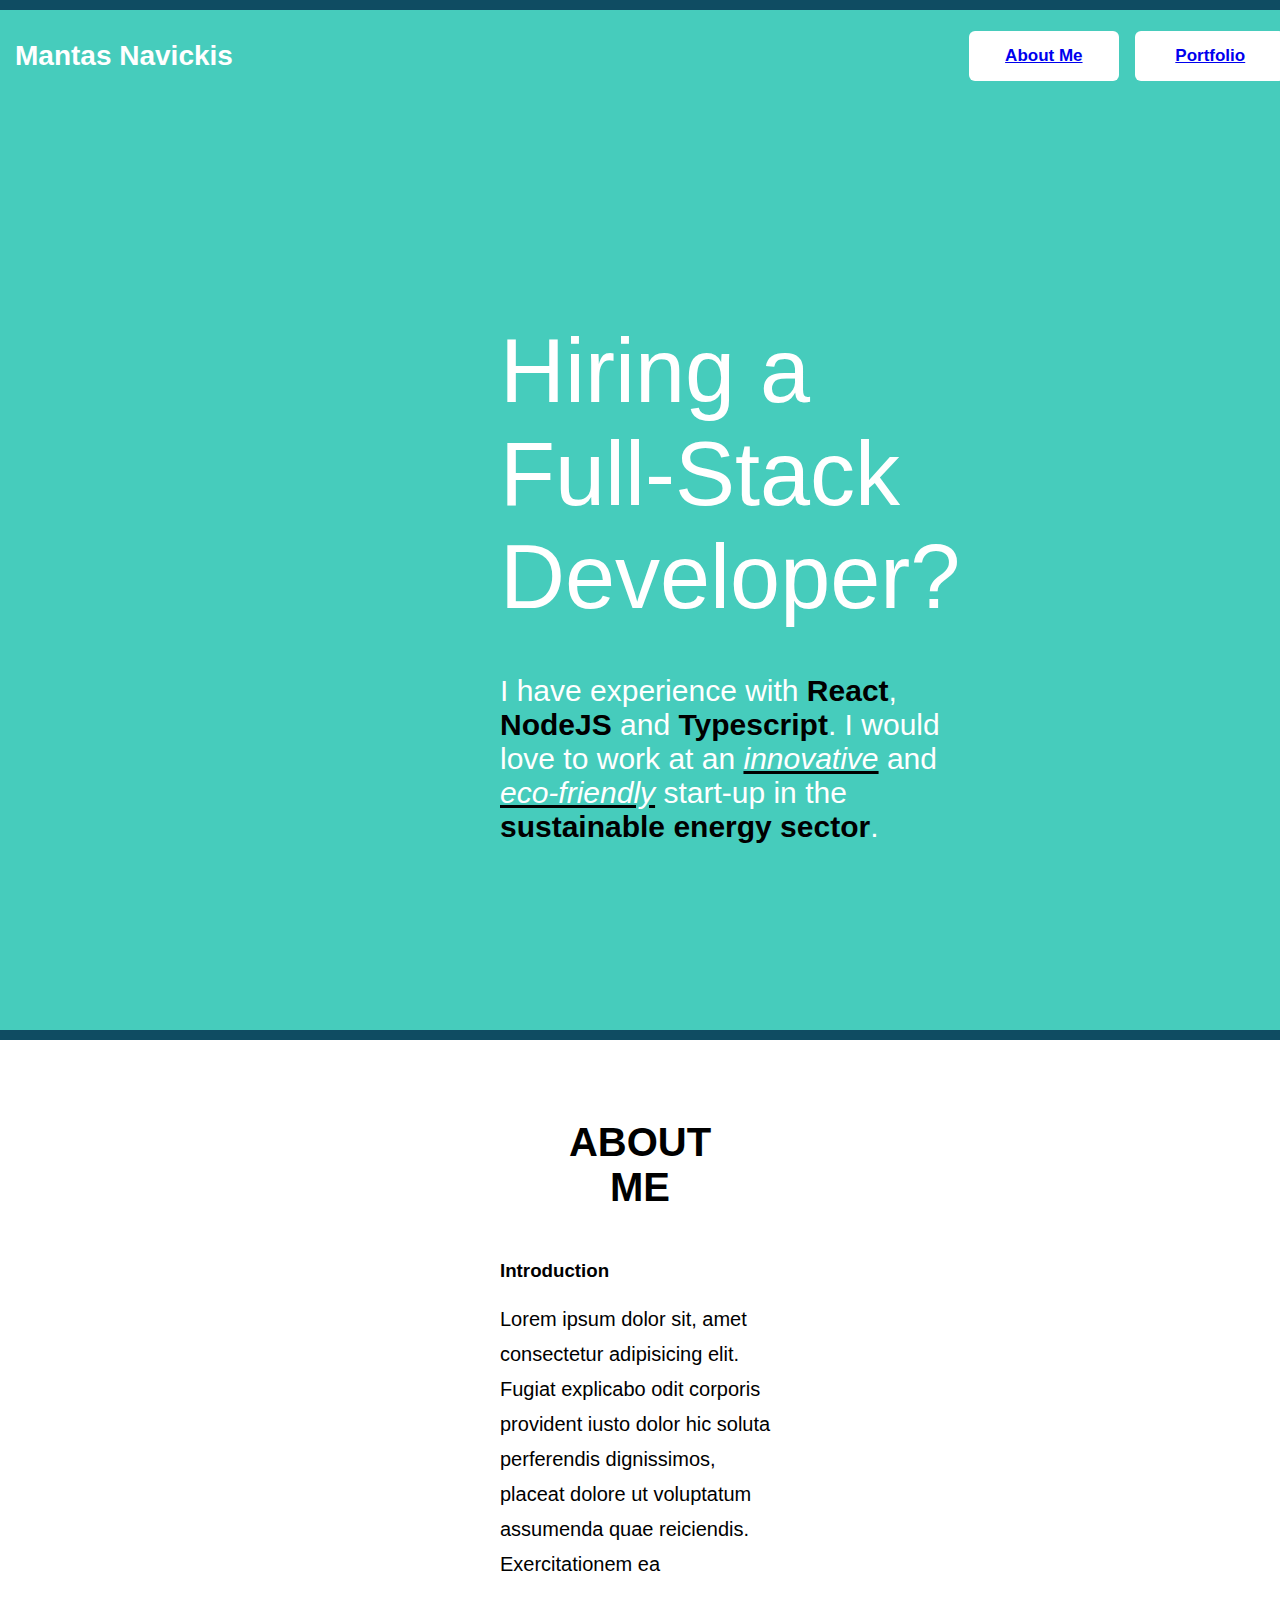
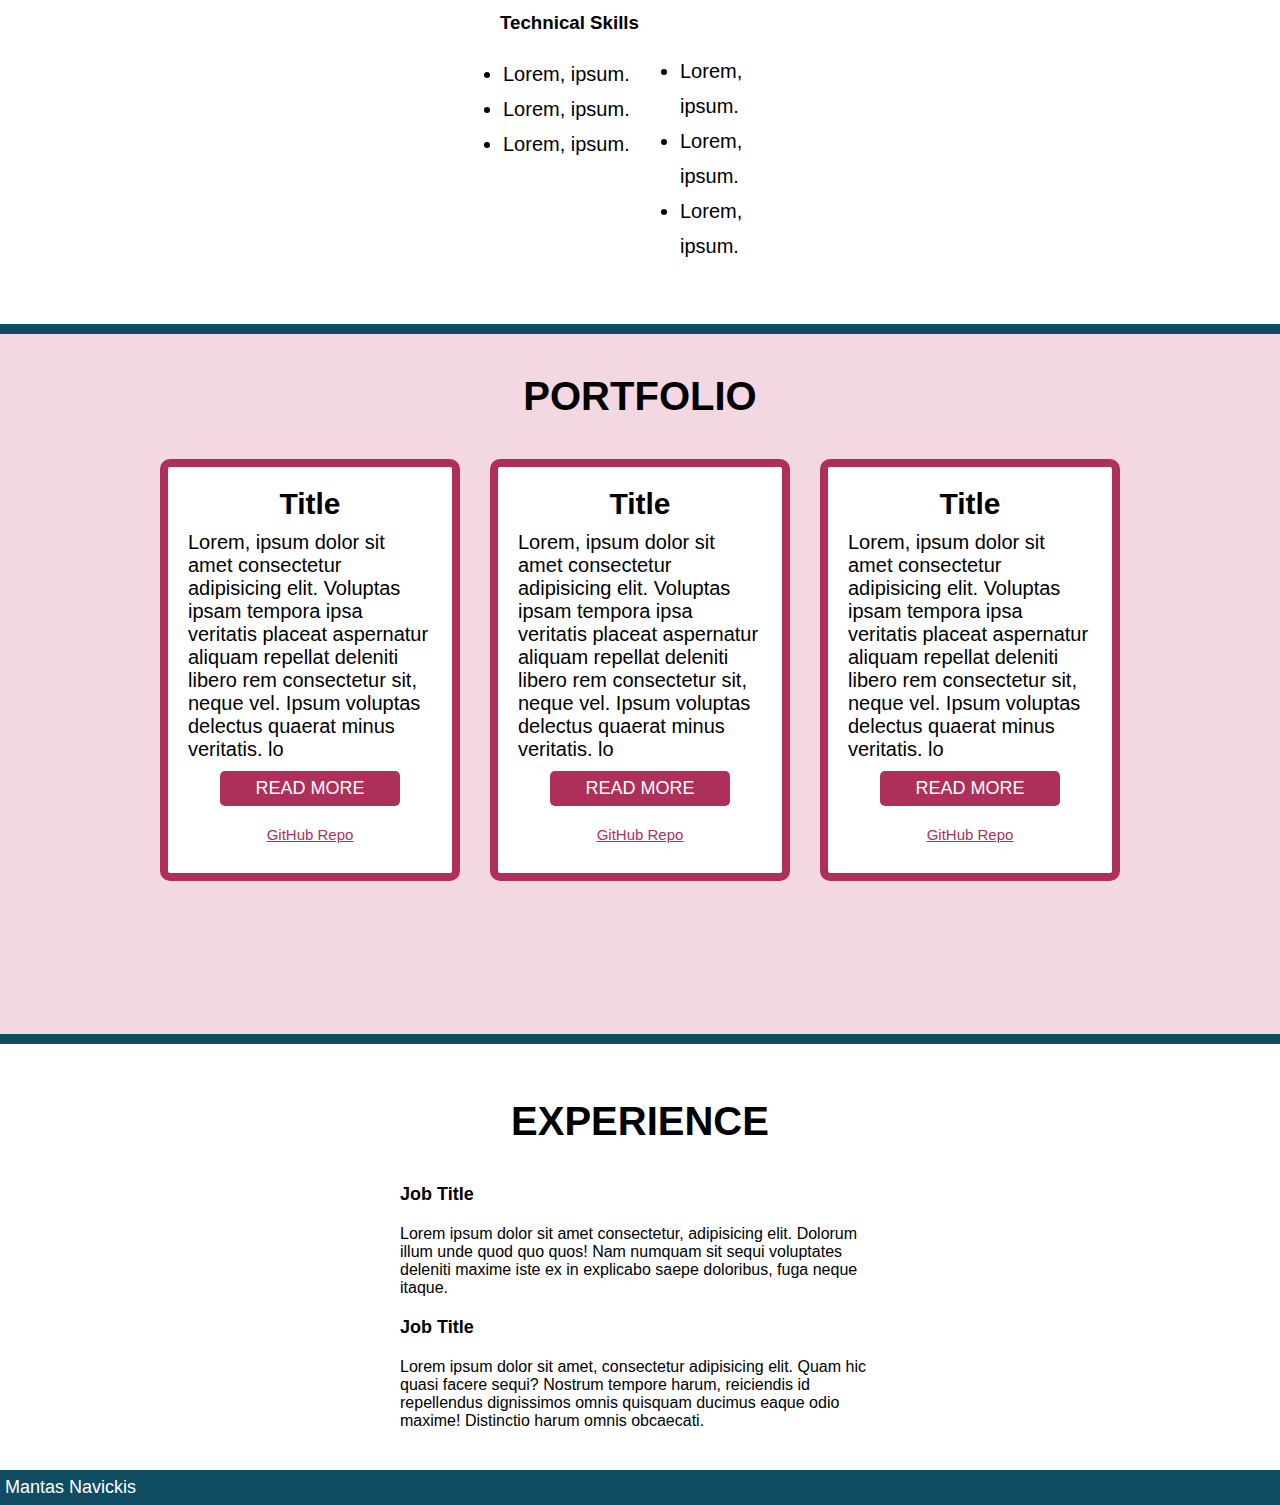
<file: index.html>
<!DOCTYPE html>
<html lang="en">
  <head>
    <meta charset="UTF-8" />
    <meta name="viewport" content="width=device-width, initial-scale=1.0" />
    <meta http-equiv="X-UA-Compatible" content="ie=edge" />
    <link rel="stylesheet" href="styles.css" />
    <title>Full Stack Portfolio</title>
  </head>
  <body>
    <section class="firstpage">
      <header class="topheader">
        <h2>Mantas Navickis</h2>
        <div class="topbuttons">
          <button><a href="#aboutme">About Me</a></button>
          <button><a href="#portfolio">Portfolio</a></button>
          <button><a href="#experience">Experience</a></button>
        </div>
      </header>

      <div class="hiringtext">
        <p class="large">Hiring a Full-Stack Developer?</p>
        <p class="regular">I have experience with <b>React</b>, <b>NodeJS</b> and <b>Typescript</b>. I would love to work at an <i>innovative</i> and <i>eco-friendly</i> start-up in the <b>sustainable energy sector</b>.</p>
      </div>
    </section>
    <section class="secondpage">
      <div class="about" id="aboutme">
        <h2>ABOUT ME </h2>
        <h3><b>Introduction</b></h3>
        <p>Lorem ipsum dolor sit, amet consectetur adipisicing elit. Fugiat explicabo odit corporis provident iusto dolor hic soluta perferendis dignissimos, placeat dolore ut voluptatum assumenda quae reiciendis. Exercitationem ea  
        </p>
        <h3><b>Technical Skills</b> </h3>
        <div class="lists">
          <ul class="list1">
            <li>Lorem, ipsum.</li>
            <li>Lorem, ipsum.</li>
            <li>Lorem, ipsum.</li>     
          </ul>
          <ul class="list2">
            <li>Lorem, ipsum.</li>
            <li>Lorem, ipsum.</li>
            <li>Lorem, ipsum.</li>
          </ul>
      </div>
    </div>
    </section>
    <section class="thirdpage">
      <h2>PORTFOLIO</h2>
        <div class="examples" id="portfolio">
          <div class="example1">
            <h2>Title</h2>
            <p>Lorem, ipsum dolor sit amet consectetur adipisicing elit. Voluptas ipsam tempora ipsa veritatis placeat aspernatur aliquam repellat deleniti libero rem consectetur sit, neque vel. Ipsum voluptas delectus quaerat minus veritatis. lo
            </p>
            <a href="portfolio1.html"><button >READ MORE</button></a>
            
            <a href="https://github.com/ManNavic/html-adding-the-rest" target="_blank">GitHub Repo</a>
          </div>
          <div class="example2">
            <h2>Title</h2>
            <p>Lorem, ipsum dolor sit amet consectetur adipisicing elit. Voluptas ipsam tempora ipsa veritatis placeat aspernatur aliquam repellat deleniti libero rem consectetur sit, neque vel. Ipsum voluptas delectus quaerat minus veritatis. lo
            </p>
            <a href="/portfolio2.html"><button >READ MORE</button></a>
            
            <a href="https://github.com/ManNavic/html-popular-page-layouts" target="_blank">GitHub Repo</a>
          </div>
          <div class="example3">
            <h2>Title</h2>
            <p>Lorem, ipsum dolor sit amet consectetur adipisicing elit. Voluptas ipsam tempora ipsa veritatis placeat aspernatur aliquam repellat deleniti libero rem consectetur sit, neque vel. Ipsum voluptas delectus quaerat minus veritatis. lo
            </p>
            <a href="portfolio3.html"><button >READ MORE</button></a>
            <a href="https://github.com/ManNavic/html-gymtastic" target="_blank">GitHub Repo</a>
          </div>
    </div>
    </section>

    <section class="fourthpage">
      <div class="experience" id="experience">
        <h2>EXPERIENCE</h2>
        <h3><b>Job Title</b></h3>
        <p>Lorem ipsum dolor sit amet consectetur, adipisicing elit. Dolorum illum unde quod quo quos! Nam numquam sit sequi voluptates deleniti maxime iste ex in explicabo saepe doloribus, fuga neque itaque.</p>
        <h3><b>Job Title</b> </h3>
        <p>Lorem ipsum dolor sit amet, consectetur adipisicing elit. Quam hic quasi facere sequi? Nostrum tempore harum, reiciendis id repellendus dignissimos omnis quisquam ducimus eaque odio maxime! Distinctio harum omnis obcaecati.</p>
      </div>
    </section>

    <footer class="footer">
      <div class="footertext">Mantas Navickis</div>

    </footer>

  </body>
</html>
</file>
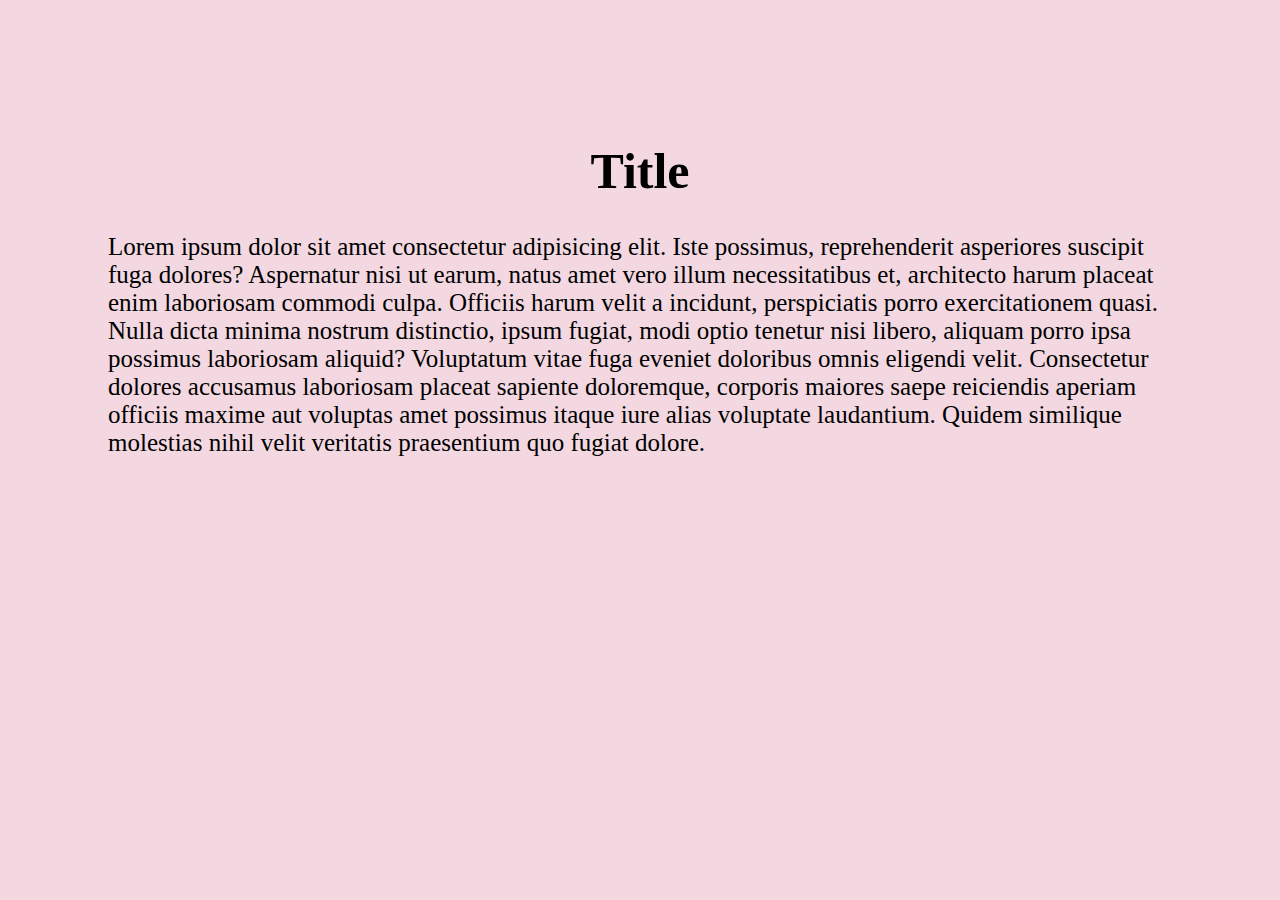
<file: portfolio.html>
<!DOCTYPE html>
<html lang="en">
<head>
    <meta charset="UTF-8">
    <meta http-equiv="X-UA-Compatible" content="IE=edge">
    <meta name="viewport" content="width=device-width, initial-scale=1.0">
    <link rel="stylesheet" href="portfoliostyle.css">
    <title>Portfolio</title>
</head>
<body>
    <h1>Title</h1>
    <p>Lorem ipsum dolor sit amet consectetur adipisicing elit. Iste possimus, reprehenderit asperiores suscipit fuga dolores? Aspernatur nisi ut earum, natus amet vero illum necessitatibus et, architecto harum placeat enim laboriosam commodi culpa. Officiis harum velit a incidunt, perspiciatis porro exercitationem quasi. Nulla dicta minima nostrum distinctio, ipsum fugiat, modi optio tenetur nisi libero, aliquam porro ipsa possimus laboriosam aliquid? Voluptatum vitae fuga eveniet doloribus omnis eligendi velit. Consectetur dolores accusamus laboriosam placeat sapiente doloremque, corporis maiores saepe reiciendis aperiam officiis maxime aut voluptas amet possimus itaque iure alias voluptate laudantium. Quidem similique molestias nihil velit veritatis praesentium quo fugiat dolore.</p>
</body>
</html>
</file>
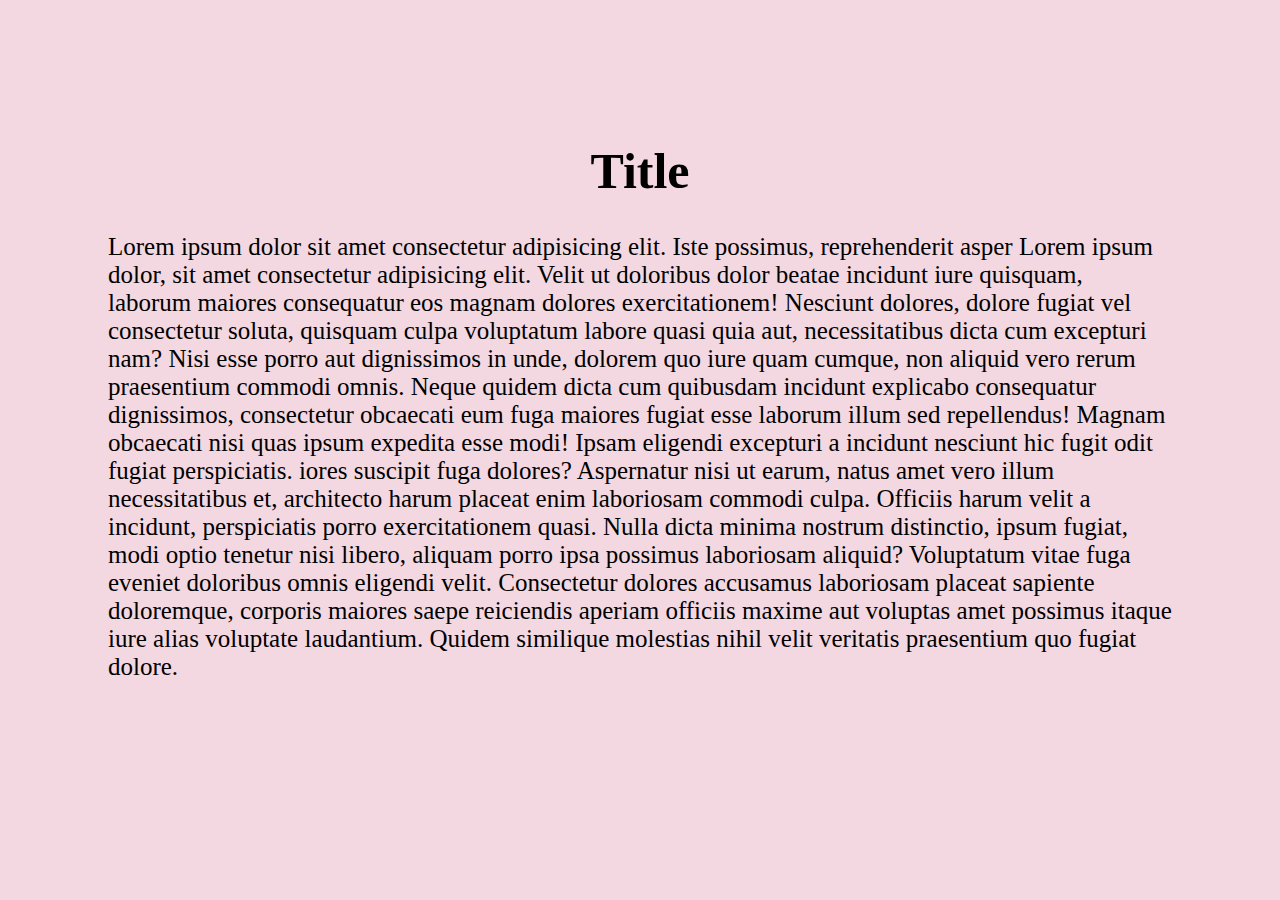
<file: portfolio2.html>
<!DOCTYPE html>
<html lang="en">
<head>
    <meta charset="UTF-8">
    <meta http-equiv="X-UA-Compatible" content="IE=edge">
    <meta name="viewport" content="width=device-width, initial-scale=1.0">
    <link rel="stylesheet" href="portfoliostyle2.css">
    <title>Portfolio</title>
</head>
<body>
    <h1>Title</h1>
    <p>Lorem ipsum dolor sit amet consectetur adipisicing elit. Iste possimus, reprehenderit asper Lorem ipsum dolor, sit amet consectetur adipisicing elit. Velit ut doloribus dolor beatae incidunt iure quisquam, laborum maiores consequatur eos magnam dolores exercitationem! Nesciunt dolores, dolore fugiat vel consectetur soluta, quisquam culpa voluptatum labore quasi quia aut, necessitatibus dicta cum excepturi nam? Nisi esse porro aut dignissimos in unde, dolorem quo iure quam cumque, non aliquid vero rerum praesentium commodi omnis. Neque quidem dicta cum quibusdam incidunt explicabo consequatur dignissimos, consectetur obcaecati eum fuga maiores fugiat esse laborum illum sed repellendus! Magnam obcaecati nisi quas ipsum expedita esse modi! Ipsam eligendi excepturi a incidunt nesciunt hic fugit odit fugiat perspiciatis. iores suscipit fuga dolores? Aspernatur nisi ut earum, natus amet vero illum necessitatibus et, architecto harum placeat enim laboriosam commodi culpa. Officiis harum velit a incidunt, perspiciatis porro exercitationem quasi. Nulla dicta minima nostrum distinctio, ipsum fugiat, modi optio tenetur nisi libero, aliquam porro ipsa possimus laboriosam aliquid? Voluptatum vitae fuga eveniet doloribus omnis eligendi velit. Consectetur dolores accusamus laboriosam placeat sapiente doloremque, corporis maiores saepe reiciendis aperiam officiis maxime aut voluptas amet possimus itaque iure alias voluptate laudantium. Quidem similique molestias nihil velit veritatis praesentium quo fugiat dolore.</p>
</body>
</html>
</file>
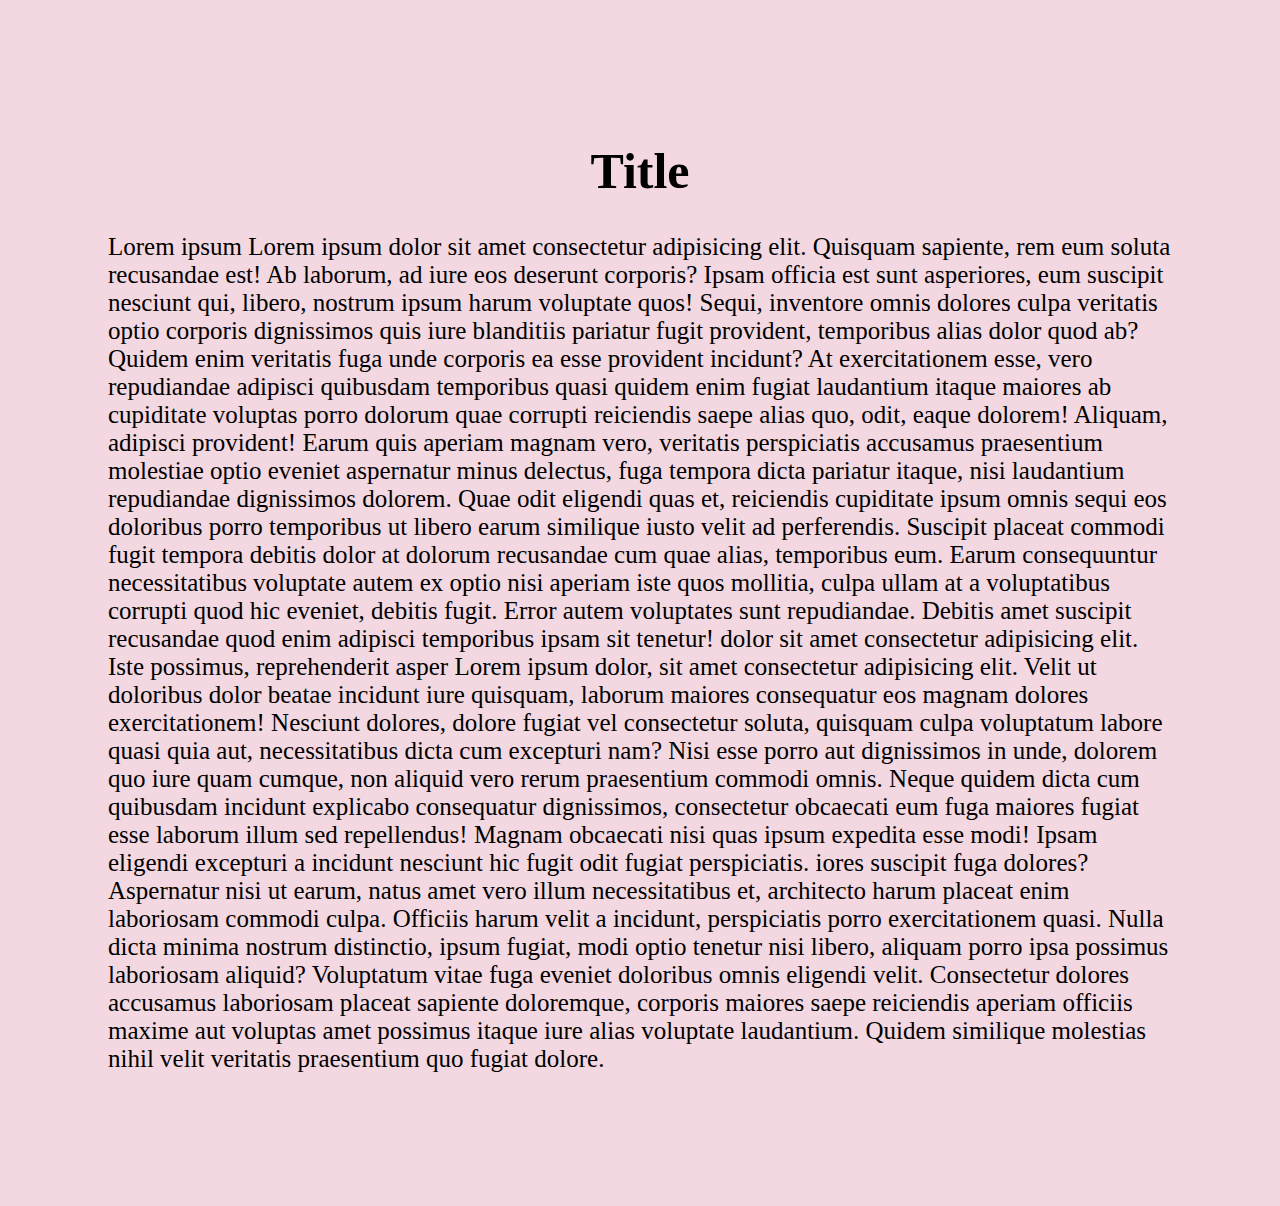
<file: portfolio3.html>
<!DOCTYPE html>
<html lang="en">
<head>
    <meta charset="UTF-8">
    <meta http-equiv="X-UA-Compatible" content="IE=edge">
    <meta name="viewport" content="width=device-width, initial-scale=1.0">
    <link rel="stylesheet" href="portfolio3style.css">
    <title>Portfolio</title>
</head>
<body>
    <h1>Title</h1>
    <p>Lorem ipsum Lorem ipsum dolor sit amet consectetur adipisicing elit. Quisquam sapiente, rem eum soluta recusandae est! Ab laborum, ad iure eos deserunt corporis? Ipsam officia est sunt asperiores, eum suscipit nesciunt qui, libero, nostrum ipsum harum voluptate quos! Sequi, inventore omnis dolores culpa veritatis optio corporis dignissimos quis iure blanditiis pariatur fugit provident, temporibus alias dolor quod ab? Quidem enim veritatis fuga unde corporis ea esse provident incidunt? At exercitationem esse, vero repudiandae adipisci quibusdam temporibus quasi quidem enim fugiat laudantium itaque maiores ab cupiditate voluptas porro dolorum quae corrupti reiciendis saepe alias quo, odit, eaque dolorem! Aliquam, adipisci provident! Earum quis aperiam magnam vero, veritatis perspiciatis accusamus praesentium molestiae optio eveniet aspernatur minus delectus, fuga tempora dicta pariatur itaque, nisi laudantium repudiandae dignissimos dolorem. Quae odit eligendi quas et, reiciendis cupiditate ipsum omnis sequi eos doloribus porro temporibus ut libero earum similique iusto velit ad perferendis. Suscipit placeat commodi fugit tempora debitis dolor at dolorum recusandae cum quae alias, temporibus eum. Earum consequuntur necessitatibus voluptate autem ex optio nisi aperiam iste quos mollitia, culpa ullam at a voluptatibus corrupti quod hic eveniet, debitis fugit. Error autem voluptates sunt repudiandae. Debitis amet suscipit recusandae quod enim adipisci temporibus ipsam sit tenetur! dolor sit amet consectetur adipisicing elit. Iste possimus, reprehenderit asper Lorem ipsum dolor, sit amet consectetur adipisicing elit. Velit ut doloribus dolor beatae incidunt iure quisquam, laborum maiores consequatur eos magnam dolores exercitationem! Nesciunt dolores, dolore fugiat vel consectetur soluta, quisquam culpa voluptatum labore quasi quia aut, necessitatibus dicta cum excepturi nam? Nisi esse porro aut dignissimos in unde, dolorem quo iure quam cumque, non aliquid vero rerum praesentium commodi omnis. Neque quidem dicta cum quibusdam incidunt explicabo consequatur dignissimos, consectetur obcaecati eum fuga maiores fugiat esse laborum illum sed repellendus! Magnam obcaecati nisi quas ipsum expedita esse modi! Ipsam eligendi excepturi a incidunt nesciunt hic fugit odit fugiat perspiciatis. iores suscipit fuga dolores? Aspernatur nisi ut earum, natus amet vero illum necessitatibus et, architecto harum placeat enim laboriosam commodi culpa. Officiis harum velit a incidunt, perspiciatis porro exercitationem quasi. Nulla dicta minima nostrum distinctio, ipsum fugiat, modi optio tenetur nisi libero, aliquam porro ipsa possimus laboriosam aliquid? Voluptatum vitae fuga eveniet doloribus omnis eligendi velit. Consectetur dolores accusamus laboriosam placeat sapiente doloremque, corporis maiores saepe reiciendis aperiam officiis maxime aut voluptas amet possimus itaque iure alias voluptate laudantium. Quidem similique molestias nihil velit veritatis praesentium quo fugiat dolore.</p>
</body>
</html>
</file>
<file: styles.css>
* {
    font-family:'Lucida Sans', 'Lucida Sans Regular', 'Lucida Grande', 'Lucida Sans Unicode', Geneva, Verdana, sans-serif;
    margin: 0;
    scroll-behavior: smooth
}

.firstpage {
    display: grid;
    grid-template-rows: 70px 950px ;
    background-color: #46ccbc;
    border-top: solid rgb(15, 76, 98) 10px;
    border-bottom: solid rgb(15, 76, 98) 10px
} 

.topheader {
    display: grid;
    grid-template-columns: 1fr 500px;
    margin-left: 15px;
    color: #ffffff;
    margin-top: 15px;
}

.topheader > h2 {
    align-self: center;
    font-size: 28px;
}

.topbuttons {
    justify-self: center;
    align-self: center;
}

.topbuttons > button {
    height: 50px;
    width: 150px;
    margin: 6px;
    border-radius: 6px;
    border: solid 0px;
    background-color:rgb(255, 255, 255);
    font-weight: bold;
    font-size: 17px;
    color: #46ccbc;
}

.hiringtext {
    padding-top: 200px;
    padding-left: 500px;
    padding-right: 500px;
    margin-top: 40px;
}
b {
    color: black;
}
i{
    text-decoration: underline black;
    
}
.large {
    font-size: 90px;
    color: white;
    margin-bottom: 45px;
}

.regular {
    font-size: 30px;
    color: white;
}
.secondpage{
    background-color: white;
    border-bottom: solid rgb(15, 76, 98) 10px;
    height: 1fr;
    padding-bottom: 20px;
}
.about {
    padding-left: 500px;
    padding-right: 500px;
    margin-top: 40px;
    margin-bottom: 40px;
}
.about > h2 {
    font-size: 40px;
    text-align: center;
    padding: 40px;
}
.about > h3 {
    padding-top: 10px;
    padding-bottom: 10px;
}
.about > p{
    font-size: 20px;
    padding-top: 10px;
    line-height: 35px;
    padding-bottom: 20px;
}
.lists{
    padding-top: 10px;
    font-size: 20px;
    display: grid;
    grid-template-columns: 1fr 1fr ;
    grid-template-areas:
    "list1 list2" ;
}
.list1{
    grid-area: list1;
    padding: 3px;
    line-height: 35px;
}
.list2{
    grid-area: list2;
    line-height: 35px;
}
.thirdpage {
    background-color: rgba(217, 134, 162, 0.324);
    height: 700px;
    border-bottom: solid rgb(15, 76, 98) 10px;
}
.examples {
    justify-content: center;
    display: grid;
    grid-template-columns: 300px 300px 300px ;
    grid-template-rows: 1fr;
    grid-template-areas: 
    "example1 example2 example3";
    gap: 30px;
}
.thirdpage > h2{
    text-align: center;
    font-size: 40px;
    padding-top: 40px;
}
.example1{
    grid-area: example1;
    background-color: white;
    border: solid 8px rgb(174, 48, 90);
    border-radius: 10px;
    font-size: 20px;
    padding: 20px;
    display: grid;
    align-items: center;
    justify-items: center
}
.example1 > h2 {
    font-size: 30px;
    padding-bottom: 10px;
}
.example1 > a >button{
    font-size: 18px;
    height: 35px;
    width: 180px;
    background-color: rgb(174, 48, 90);
    color: white;
    display: grid;
    align-content: center;
    border: solid 0px ;
    border-radius: 5px;
}
.example1 > a {
    padding: 10px;
    font-size: 15px;
    color: rgb(174, 48, 90)
}
.example2{
    grid-area: example2;
    background-color: white;
    border: solid 8px rgb(174, 48, 90);
    border-radius: 10px;
    font-size: 20px;
    padding: 20px;
    display: grid;
    align-items: center;
    justify-items: center
}
.example2 > h2 {
    font-size: 30px;
    padding-bottom: 10px;
}
.example2 > a > button{
    font-size: 18px;
    height: 35px;
    width: 180px;
    background-color: rgb(174, 48, 90);
    color: white;
    display: grid;
    align-content: center;
    border: solid 0px ;
    border-radius: 5px;
}
.example2 > a {
    padding: 10px;
    font-size: 15px;
    color: rgb(174, 48, 90)
}
.example3{
    grid-area: example3;
    background-color: white;
    border: solid 8px rgb(174, 48, 90);
    border-radius: 10px;
    font-size: 20px;
    padding: 20px;
    display: grid;
    align-items: center;
    justify-items: center
}
.example3 > h2 {
    font-size: 30px;
    padding-bottom: 10px;
}
.example3 > a > button{
    font-size: 18px;
    height: 35px;
    width: 180px;
    background-color: rgb(174, 48, 90);
    color: white;
    display: grid;
    align-content: center;
    border: solid 0px ;
    border-radius: 5px;
}
.example3 > a {
    padding: 10px;
    font-size: 15px;
    color: rgb(174, 48, 90)
}
.thirdpage > h2{
    padding: 40px;
}

.fourthpage {
    height: 1fr
}

.experience {
    padding-left: 400px;
    padding-right: 400px;
    margin-top: 40px;
    margin-bottom: 40px;
}

.experience > h2 {
    text-align: center;
    padding-bottom: 20px;
    padding-top: 15px;
    font-size: 40px;
}

.experience > h3 {
    padding-bottom: 20px;
    padding-top: 20px;
    font-size: 18px;
}

.footer {
    display: grid;
    font-size: 18px;
    height: 35px;
    background-color:rgb(15, 76, 98) ;
    color: #ffffff;
}

.footertext {
padding-top: 7px;
padding-left: 5px;

}
</file>
<file: portfoliostyle.css>
body{
    padding: 100px;
    font-size: 25px;
    background-color: rgba(217, 134, 162, 0.324);
}
h1{
    text-align: center;
}
</file>
<file: portfoliostyle2.css>
body{
    padding: 100px;
    font-size: 25px;
    background-color: rgba(217, 134, 162, 0.324);
}
h1{
    text-align: center;
}
</file>
<file: portfolio3style.css>
body{
    padding: 100px;
    font-size: 25px;
    background-color: rgba(217, 134, 162, 0.324);
}
h1{
    text-align: center;
}
</file>
